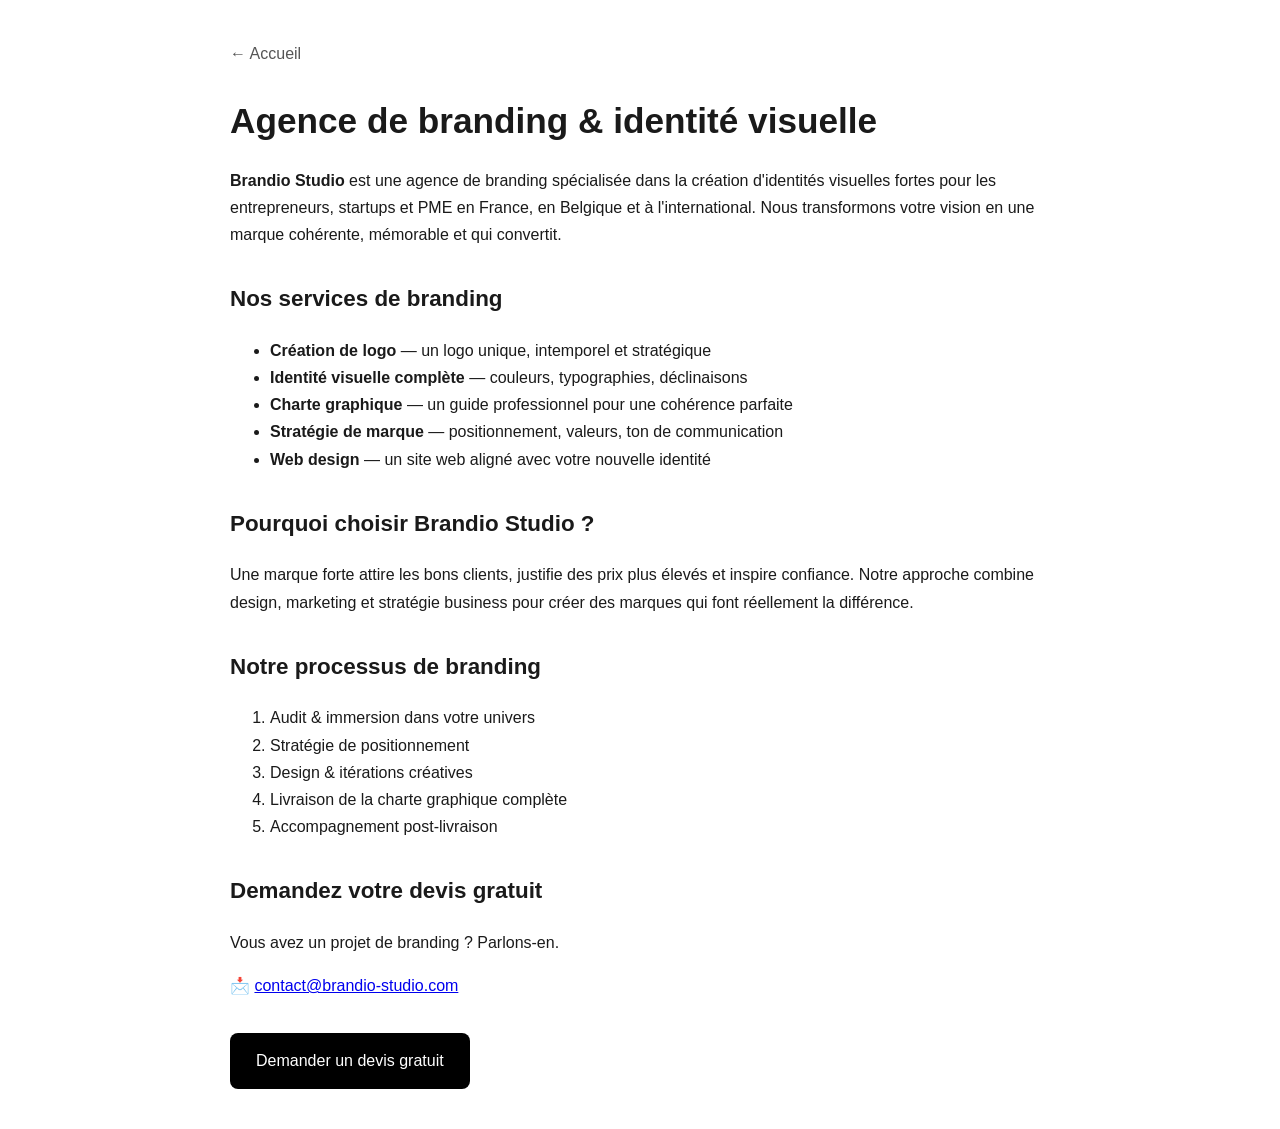
<file: branding-bruxelles.html>
<!doctype html>
<html lang="fr">
<head>
  <meta charset="UTF-8" />
  <meta name="viewport" content="width=device-width, initial-scale=1.0" />
  <title>Agence de Branding & Identité Visuelle | Brandio Studio</title>
  <meta name="description" content="Brandio Studio, agence de branding et identité visuelle. Création de logo, charte graphique et stratégie de marque pour startups et entreprises en France et en Belgique." />
  <meta name="keywords" content="agence branding, branding France, branding Bruxelles, identité visuelle, création logo, charte graphique, stratégie de marque" />
  <meta name="robots" content="index, follow, max-image-preview:large" />
  <meta name="author" content="Brandio Studio" />
  <link rel="canonical" href="https://brandio-studio.com/branding-bruxelles" />
  <link rel="alternate" hreflang="fr" href="https://brandio-studio.com/branding-bruxelles" />
  <link rel="alternate" hreflang="x-default" href="https://brandio-studio.com/branding-bruxelles" />

  <meta property="og:type" content="article" />
  <meta property="og:title" content="Agence de Branding & Identité Visuelle | Brandio Studio" />
  <meta property="og:description" content="Développez une marque forte avec Brandio Studio : logo, identité visuelle, stratégie de marque." />
  <meta property="og:url" content="https://brandio-studio.com/branding-bruxelles" />
  <meta property="og:image" content="https://brandio-studio.com/og-image.jpg" />
  <meta property="og:locale" content="fr_FR" />

  <meta name="twitter:card" content="summary_large_image" />
  <meta name="twitter:title" content="Agence de Branding & Identité Visuelle | Brandio Studio" />
  <meta name="twitter:description" content="Logo, identité visuelle, stratégie de marque. Devis gratuit." />
  <meta name="twitter:image" content="https://brandio-studio.com/og-image.jpg" />

  <link rel="icon" href="/favicon.png" />

  <script type="application/ld+json">
  {
    "@context": "https://schema.org",
    "@type": "Service",
    "serviceType": "Branding & Identité visuelle",
    "provider": {
      "@type": "Organization",
      "name": "Brandio Studio",
      "url": "https://brandio-studio.com/"
    },
    "areaServed": ["France","Belgique","Suisse","Luxembourg"],
    "description": "Création de marque complète : logo, identité visuelle, charte graphique et stratégie de positionnement."
  }
  </script>
  <script type="application/ld+json">
  {
    "@context": "https://schema.org",
    "@type": "BreadcrumbList",
    "itemListElement": [
      { "@type": "ListItem", "position": 1, "name": "Accueil", "item": "https://brandio-studio.com/" },
      { "@type": "ListItem", "position": 2, "name": "Agence de branding", "item": "https://brandio-studio.com/branding-bruxelles" }
    ]
  }
  </script>

  <style>
    body { font-family: -apple-system, Segoe UI, Arial, sans-serif; padding: 40px 20px; max-width: 820px; margin: auto; line-height: 1.7; color: #1a1a1a; }
    h1 { font-size: 2.2rem; margin-bottom: 1rem; }
    h2 { margin-top: 2rem; font-size: 1.4rem; }
    nav a { color: #555; text-decoration: none; margin-right: 12px; }
    .cta { display: inline-block; background:#000; color:#fff; padding: 14px 26px; border-radius:8px; text-decoration:none; margin-top:18px; }
  </style>
</head>
<body>
  <nav><a href="/">← Accueil</a></nav>

  <h1>Agence de branding & identité visuelle</h1>
  <p><strong>Brandio Studio</strong> est une agence de branding spécialisée dans la création d'identités visuelles fortes pour les entrepreneurs, startups et PME en France, en Belgique et à l'international. Nous transformons votre vision en une marque cohérente, mémorable et qui convertit.</p>

  <h2>Nos services de branding</h2>
  <ul>
    <li><strong>Création de logo</strong> — un logo unique, intemporel et stratégique</li>
    <li><strong>Identité visuelle complète</strong> — couleurs, typographies, déclinaisons</li>
    <li><strong>Charte graphique</strong> — un guide professionnel pour une cohérence parfaite</li>
    <li><strong>Stratégie de marque</strong> — positionnement, valeurs, ton de communication</li>
    <li><strong>Web design</strong> — un site web aligné avec votre nouvelle identité</li>
  </ul>

  <h2>Pourquoi choisir Brandio Studio ?</h2>
  <p>Une marque forte attire les bons clients, justifie des prix plus élevés et inspire confiance. Notre approche combine design, marketing et stratégie business pour créer des marques qui font réellement la différence.</p>

  <h2>Notre processus de branding</h2>
  <ol>
    <li>Audit & immersion dans votre univers</li>
    <li>Stratégie de positionnement</li>
    <li>Design & itérations créatives</li>
    <li>Livraison de la charte graphique complète</li>
    <li>Accompagnement post-livraison</li>
  </ol>

  <h2>Demandez votre devis gratuit</h2>
  <p>Vous avez un projet de branding ? Parlons-en.</p>
  <p>📩 <a href="mailto:contact@brandio-studio.com">contact@brandio-studio.com</a></p>
  <a class="cta" href="mailto:contact@brandio-studio.com">Demander un devis gratuit</a>
</body>
</html>
</file>
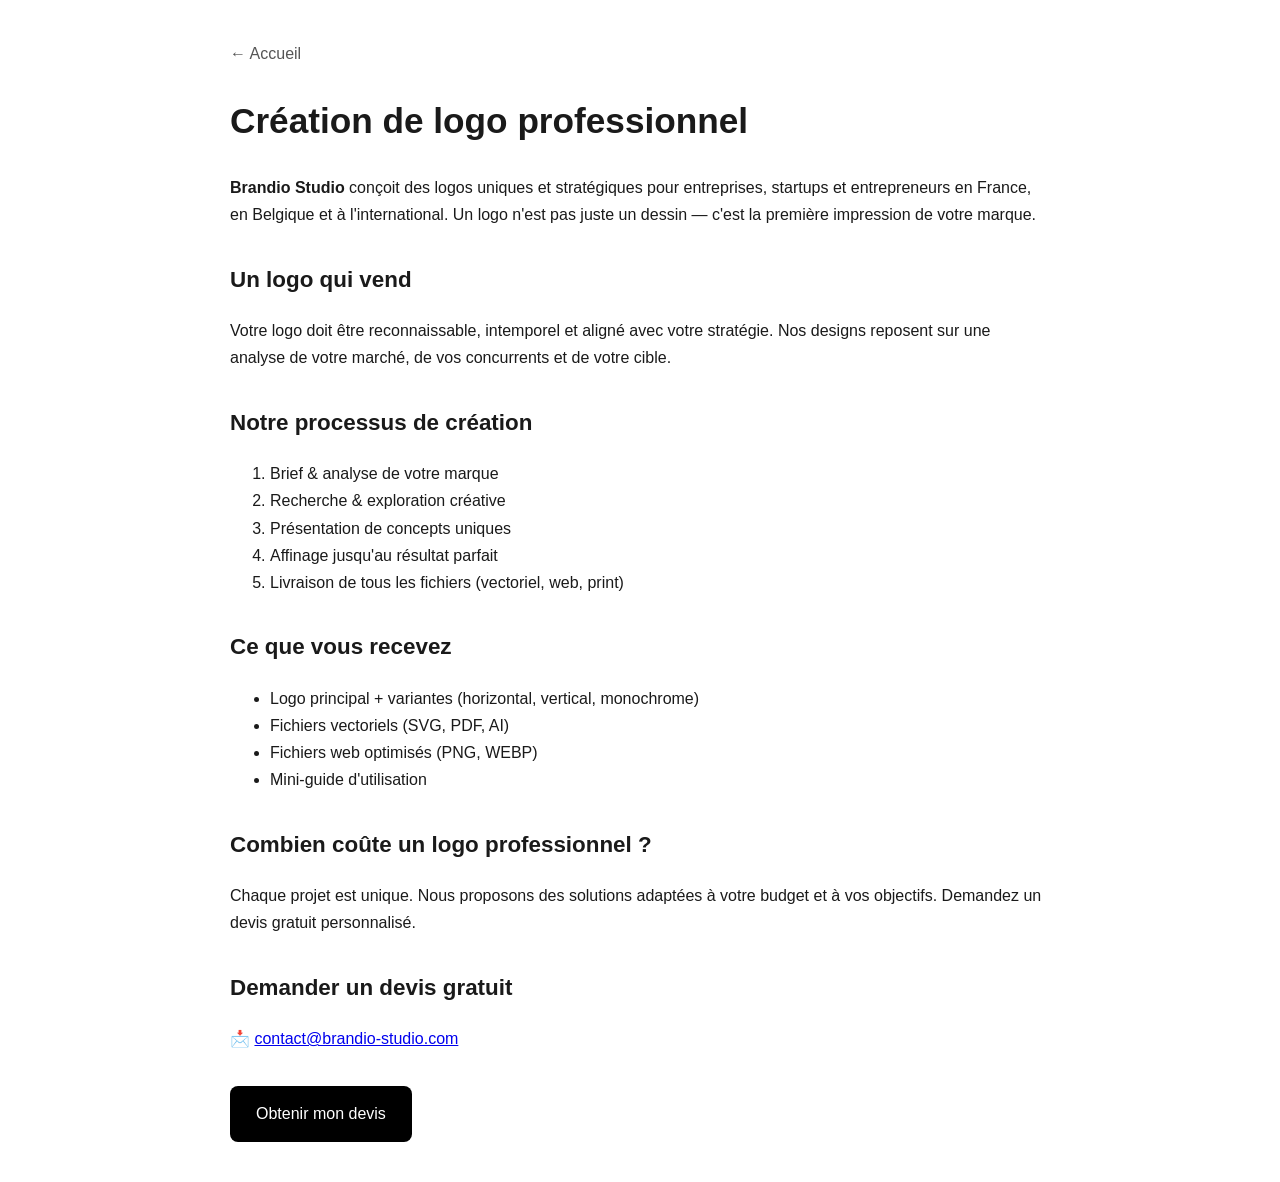
<file: creation-logo-bruxelles.html>
<!doctype html>
<html lang="fr">
<head>
  <meta charset="UTF-8" />
  <meta name="viewport" content="width=device-width, initial-scale=1.0" />
  <title>Création de Logo Professionnel | Brandio Studio</title>
  <meta name="description" content="Création de logo professionnel sur-mesure par Brandio Studio. Un logo stratégique, unique et mémorable pour votre marque. Devis gratuit en 24h." />
  <meta name="keywords" content="création logo, logo professionnel, designer logo, logo sur-mesure, logo entreprise, logo startup, création logo France" />
  <meta name="robots" content="index, follow, max-image-preview:large" />
  <meta name="author" content="Brandio Studio" />
  <link rel="canonical" href="https://brandio-studio.com/creation-logo-bruxelles" />

  <meta property="og:type" content="article" />
  <meta property="og:title" content="Création de Logo Professionnel | Brandio Studio" />
  <meta property="og:description" content="Logos uniques et stratégiques pour entreprises et startups. Devis gratuit." />
  <meta property="og:url" content="https://brandio-studio.com/creation-logo-bruxelles" />
  <meta property="og:image" content="https://brandio-studio.com/og-image.jpg" />
  <meta property="og:locale" content="fr_FR" />

  <meta name="twitter:card" content="summary_large_image" />
  <meta name="twitter:title" content="Création de Logo Professionnel | Brandio Studio" />
  <meta name="twitter:description" content="Logos uniques et stratégiques. Devis gratuit." />
  <meta name="twitter:image" content="https://brandio-studio.com/og-image.jpg" />

  <link rel="icon" href="/favicon.png" />

  <script type="application/ld+json">
  {
    "@context": "https://schema.org",
    "@type": "Service",
    "serviceType": "Création de logo",
    "provider": { "@type": "Organization", "name": "Brandio Studio", "url": "https://brandio-studio.com/" },
    "areaServed": ["France","Belgique","Suisse","Luxembourg"],
    "description": "Création de logos professionnels uniques et stratégiques pour entreprises, startups et entrepreneurs."
  }
  </script>
  <script type="application/ld+json">
  {
    "@context": "https://schema.org",
    "@type": "BreadcrumbList",
    "itemListElement": [
      { "@type": "ListItem", "position": 1, "name": "Accueil", "item": "https://brandio-studio.com/" },
      { "@type": "ListItem", "position": 2, "name": "Création de logo", "item": "https://brandio-studio.com/creation-logo-bruxelles" }
    ]
  }
  </script>

  <style>
    body { font-family: -apple-system, Segoe UI, Arial, sans-serif; padding: 40px 20px; max-width: 820px; margin: auto; line-height: 1.7; color: #1a1a1a; }
    h1 { font-size: 2.2rem; }
    h2 { margin-top: 2rem; font-size: 1.4rem; }
    nav a { color:#555; text-decoration:none; }
    .cta { display:inline-block; background:#000; color:#fff; padding:14px 26px; border-radius:8px; text-decoration:none; margin-top:18px; }
  </style>
</head>
<body>
  <nav><a href="/">← Accueil</a></nav>

  <h1>Création de logo professionnel</h1>
  <p><strong>Brandio Studio</strong> conçoit des logos uniques et stratégiques pour entreprises, startups et entrepreneurs en France, en Belgique et à l'international. Un logo n'est pas juste un dessin — c'est la première impression de votre marque.</p>

  <h2>Un logo qui vend</h2>
  <p>Votre logo doit être reconnaissable, intemporel et aligné avec votre stratégie. Nos designs reposent sur une analyse de votre marché, de vos concurrents et de votre cible.</p>

  <h2>Notre processus de création</h2>
  <ol>
    <li>Brief & analyse de votre marque</li>
    <li>Recherche & exploration créative</li>
    <li>Présentation de concepts uniques</li>
    <li>Affinage jusqu'au résultat parfait</li>
    <li>Livraison de tous les fichiers (vectoriel, web, print)</li>
  </ol>

  <h2>Ce que vous recevez</h2>
  <ul>
    <li>Logo principal + variantes (horizontal, vertical, monochrome)</li>
    <li>Fichiers vectoriels (SVG, PDF, AI)</li>
    <li>Fichiers web optimisés (PNG, WEBP)</li>
    <li>Mini-guide d'utilisation</li>
  </ul>

  <h2>Combien coûte un logo professionnel ?</h2>
  <p>Chaque projet est unique. Nous proposons des solutions adaptées à votre budget et à vos objectifs. Demandez un devis gratuit personnalisé.</p>

  <h2>Demander un devis gratuit</h2>
  <p>📩 <a href="mailto:contact@brandio-studio.com">contact@brandio-studio.com</a></p>
  <a class="cta" href="mailto:contact@brandio-studio.com">Obtenir mon devis</a>
</body>
</html>
</file>
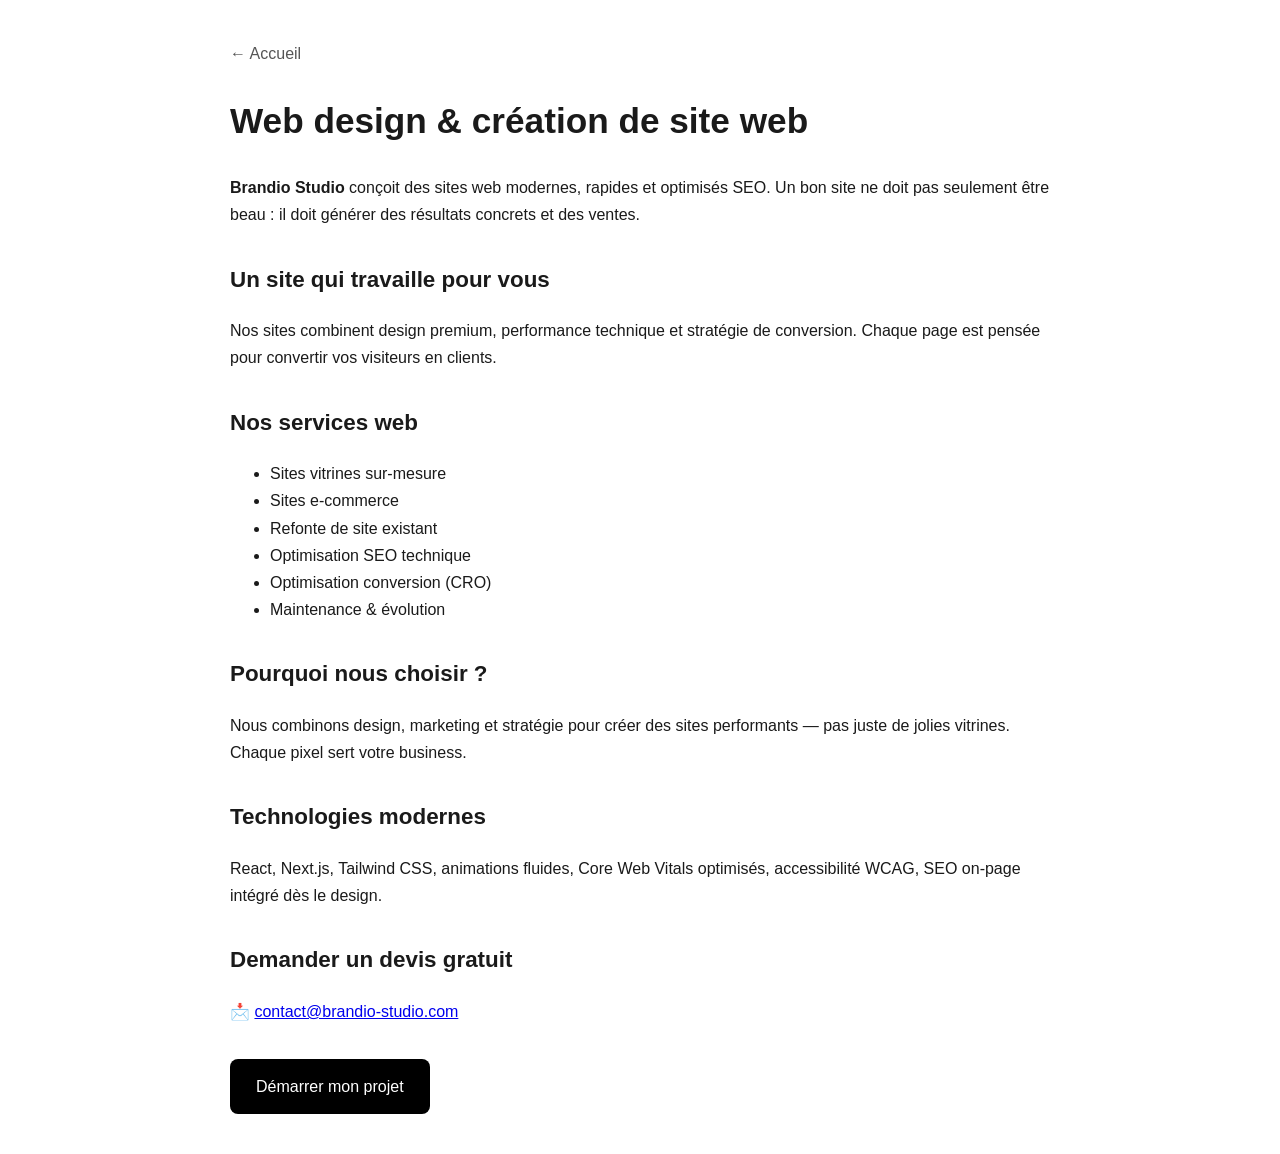
<file: web-design-bruxelles.html>
<!doctype html>
<html lang="fr">
<head>
  <meta charset="UTF-8" />
  <meta name="viewport" content="width=device-width, initial-scale=1.0" />
  <title>Web Design & Création de Site Web | Brandio Studio</title>
  <meta name="description" content="Brandio Studio crée des sites web modernes, rapides et optimisés SEO qui convertissent vos visiteurs en clients. Web design sur-mesure pour entreprises et startups." />
  <meta name="keywords" content="web design, création site web, site vitrine, site e-commerce, refonte site, web design France, UX UI design, site web professionnel" />
  <meta name="robots" content="index, follow, max-image-preview:large" />
  <meta name="author" content="Brandio Studio" />
  <link rel="canonical" href="https://brandio-studio.com/web-design-bruxelles" />

  <meta property="og:type" content="article" />
  <meta property="og:title" content="Web Design & Création de Site Web | Brandio Studio" />
  <meta property="og:description" content="Sites web modernes, rapides et optimisés SEO qui convertissent." />
  <meta property="og:url" content="https://brandio-studio.com/web-design-bruxelles" />
  <meta property="og:image" content="https://brandio-studio.com/og-image.jpg" />
  <meta property="og:locale" content="fr_FR" />

  <meta name="twitter:card" content="summary_large_image" />
  <meta name="twitter:title" content="Web Design & Création de Site Web | Brandio Studio" />
  <meta name="twitter:description" content="Sites web qui convertissent. Devis gratuit." />
  <meta name="twitter:image" content="https://brandio-studio.com/og-image.jpg" />

  <link rel="icon" href="/favicon.png" />

  <script type="application/ld+json">
  {
    "@context": "https://schema.org",
    "@type": "Service",
    "serviceType": "Web design & création de site web",
    "provider": { "@type": "Organization", "name": "Brandio Studio", "url": "https://brandio-studio.com/" },
    "areaServed": ["France","Belgique","Suisse","Luxembourg"],
    "description": "Création de sites web modernes, rapides et optimisés SEO qui convertissent les visiteurs en clients."
  }
  </script>
  <script type="application/ld+json">
  {
    "@context": "https://schema.org",
    "@type": "BreadcrumbList",
    "itemListElement": [
      { "@type": "ListItem", "position": 1, "name": "Accueil", "item": "https://brandio-studio.com/" },
      { "@type": "ListItem", "position": 2, "name": "Web design", "item": "https://brandio-studio.com/web-design-bruxelles" }
    ]
  }
  </script>

  <style>
    body { font-family: -apple-system, Segoe UI, Arial, sans-serif; padding: 40px 20px; max-width: 820px; margin: auto; line-height: 1.7; color: #1a1a1a; }
    h1 { font-size: 2.2rem; }
    h2 { margin-top: 2rem; font-size: 1.4rem; }
    nav a { color:#555; text-decoration:none; }
    .cta { display:inline-block; background:#000; color:#fff; padding:14px 26px; border-radius:8px; text-decoration:none; margin-top:18px; }
  </style>
</head>
<body>
  <nav><a href="/">← Accueil</a></nav>

  <h1>Web design & création de site web</h1>
  <p><strong>Brandio Studio</strong> conçoit des sites web modernes, rapides et optimisés SEO. Un bon site ne doit pas seulement être beau : il doit générer des résultats concrets et des ventes.</p>

  <h2>Un site qui travaille pour vous</h2>
  <p>Nos sites combinent design premium, performance technique et stratégie de conversion. Chaque page est pensée pour convertir vos visiteurs en clients.</p>

  <h2>Nos services web</h2>
  <ul>
    <li>Sites vitrines sur-mesure</li>
    <li>Sites e-commerce</li>
    <li>Refonte de site existant</li>
    <li>Optimisation SEO technique</li>
    <li>Optimisation conversion (CRO)</li>
    <li>Maintenance & évolution</li>
  </ul>

  <h2>Pourquoi nous choisir ?</h2>
  <p>Nous combinons design, marketing et stratégie pour créer des sites performants — pas juste de jolies vitrines. Chaque pixel sert votre business.</p>

  <h2>Technologies modernes</h2>
  <p>React, Next.js, Tailwind CSS, animations fluides, Core Web Vitals optimisés, accessibilité WCAG, SEO on-page intégré dès le design.</p>

  <h2>Demander un devis gratuit</h2>
  <p>📩 <a href="mailto:contact@brandio-studio.com">contact@brandio-studio.com</a></p>
  <a class="cta" href="mailto:contact@brandio-studio.com">Démarrer mon projet</a>
</body>
</html>
</file>
